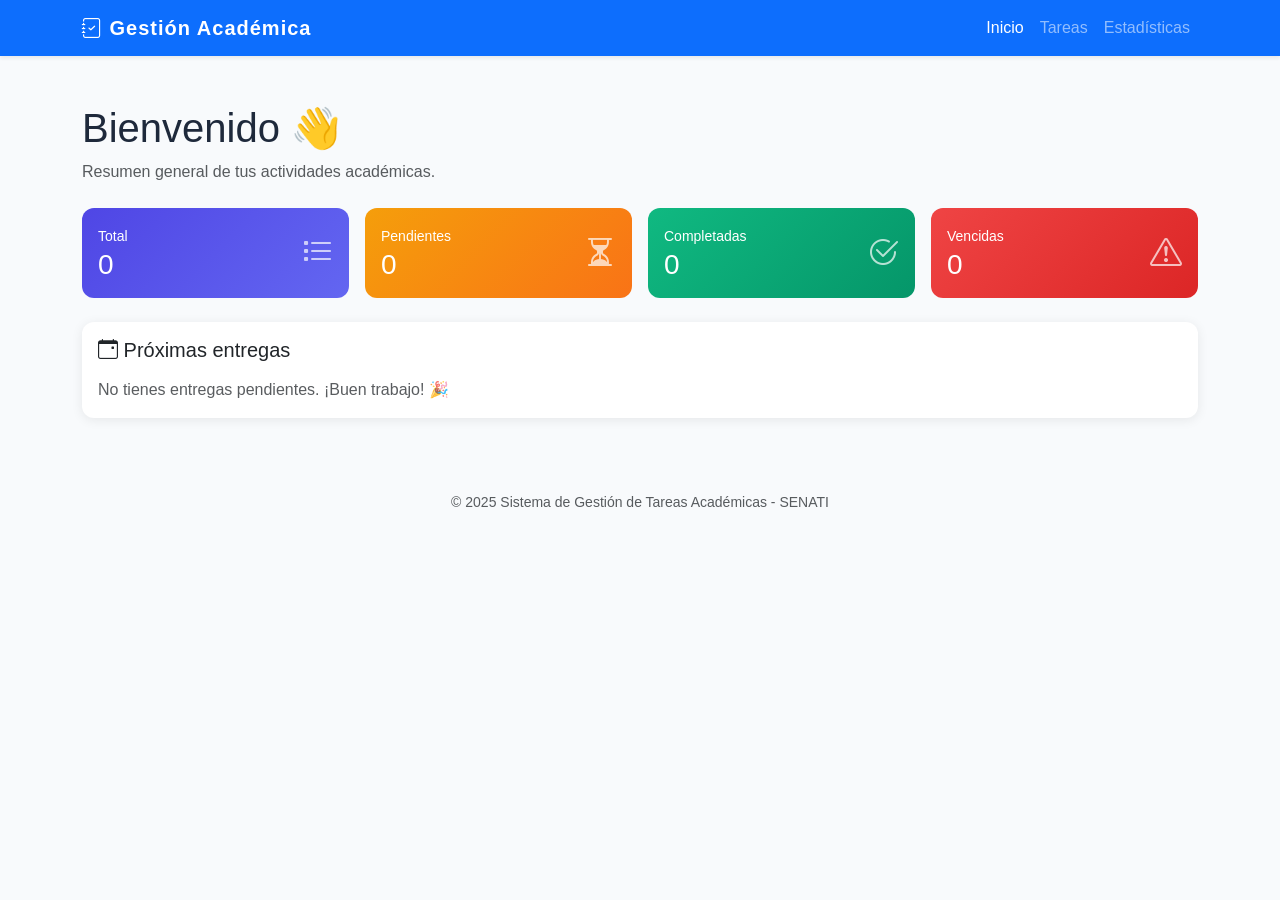
<file: index.html>
<!DOCTYPE html>
<html lang="es">
<head>
    <meta charset="UTF-8">
    <meta name="viewport" content="width=device-width, initial-scale=1.0">
    <title>Inicio | Gestión de Tareas Académicas</title>

    <!-- Bootstrap 5 -->
    <link href="https://cdn.jsdelivr.net/npm/bootstrap@5.3.2/dist/css/bootstrap.min.css" rel="stylesheet">
    <!-- Bootstrap Icons -->
    <link href="https://cdn.jsdelivr.net/npm/bootstrap-icons@1.11.1/font/bootstrap-icons.css" rel="stylesheet">
    <!-- CSS propio -->
    <link rel="stylesheet" href="css/styles.css">
</head>
<body>

<!-- ================= NAVBAR ================= -->
<nav class="navbar navbar-expand-lg navbar-dark bg-primary shadow-sm">
    <div class="container">
        <a class="navbar-brand" href="index.html">
            <i class="bi bi-journal-check"></i> Gestión Académica
        </a>
        <button class="navbar-toggler" type="button" data-bs-toggle="collapse" data-bs-target="#menu">
            <span class="navbar-toggler-icon"></span>
        </button>
        <div class="collapse navbar-collapse" id="menu">
            <ul class="navbar-nav ms-auto">
                <li class="nav-item"><a class="nav-link active" href="index.html">Inicio</a></li>
                <li class="nav-item"><a class="nav-link" href="tareas.html">Tareas</a></li>
                <li class="nav-item"><a class="nav-link" href="estadisticas.html">Estadísticas</a></li>
            </ul>
        </div>
    </div>
</nav>

<!-- ================= CONTENIDO ================= -->
<main class="container my-5">
    <h1 class="mb-2">Bienvenido 👋</h1>
    <p class="text-muted mb-4">Resumen general de tus actividades académicas.</p>

    <div class="row g-3 mb-4">
        <div class="col-6 col-md-3">
            <div class="card card-stat bg-total">
                <div class="card-body">
                    <div>
                        <small>Total</small>
                        <h3 id="stat-total" class="mb-0">0</h3>
                    </div>
                    <i class="bi bi-list-task icono"></i>
                </div>
            </div>
        </div>

        <div class="col-6 col-md-3">
            <div class="card card-stat bg-pendientes">
                <div class="card-body">
                    <div>
                        <small>Pendientes</small>
                        <h3 id="stat-pendientes" class="mb-0">0</h3>
                    </div>
                    <i class="bi bi-hourglass-split icono"></i>
                </div>
            </div>
        </div>

        <div class="col-6 col-md-3">
            <div class="card card-stat bg-completadas">
                <div class="card-body">
                    <div>
                        <small>Completadas</small>
                        <h3 id="stat-completadas" class="mb-0">0</h3>
                    </div>
                    <i class="bi bi-check2-circle icono"></i>
                </div>
            </div>
        </div>

        <div class="col-6 col-md-3">
            <div class="card card-stat bg-vencidas">
                <div class="card-body">
                    <div>
                        <small>Vencidas</small>
                        <h3 id="stat-vencidas" class="mb-0">0</h3>
                    </div>
                    <i class="bi bi-exclamation-triangle icono"></i>
                </div>
            </div>
        </div>
    </div>

    <div class="card form-card">
        <div class="card-body">
            <h5 class="card-title mb-3"><i class="bi bi-calendar-event"></i> Próximas entregas</h5>
            <div id="lista-proximas"></div>
        </div>
    </div>
</main>

<footer class="text-center text-muted py-4">
    <small>© 2025 Sistema de Gestión de Tareas Académicas - SENATI</small>
</footer>

<script src="https://cdn.jsdelivr.net/npm/bootstrap@5.3.2/dist/js/bootstrap.bundle.min.js"></script>
<script src="js/storage.js"></script>
<script src="js/dashboard.js"></script>
</body>
</html>
</file>
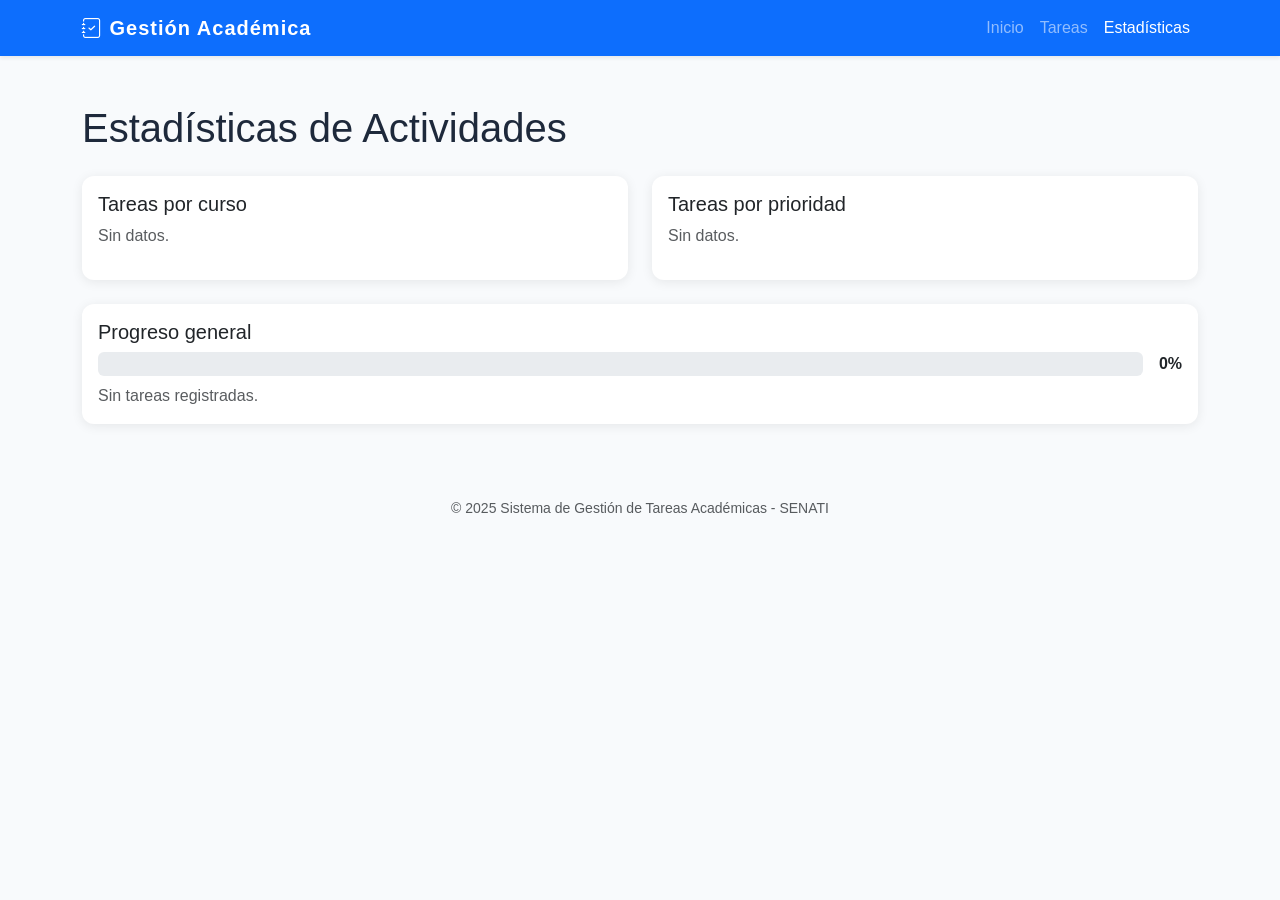
<file: estadisticas.html>
<!DOCTYPE html>
<html lang="es">
<head>
    <meta charset="UTF-8">
    <meta name="viewport" content="width=device-width, initial-scale=1.0">
    <title>Estadísticas | Gestión Académica</title>
    <link href="https://cdn.jsdelivr.net/npm/bootstrap@5.3.2/dist/css/bootstrap.min.css" rel="stylesheet">
    <link href="https://cdn.jsdelivr.net/npm/bootstrap-icons@1.11.1/font/bootstrap-icons.css" rel="stylesheet">
    <link rel="stylesheet" href="css/styles.css">
</head>
<body>

<nav class="navbar navbar-expand-lg navbar-dark bg-primary shadow-sm">
    <div class="container">
        <a class="navbar-brand" href="index.html"><i class="bi bi-journal-check"></i> Gestión Académica</a>
        <button class="navbar-toggler" type="button" data-bs-toggle="collapse" data-bs-target="#menu">
            <span class="navbar-toggler-icon"></span>
        </button>
        <div class="collapse navbar-collapse" id="menu">
            <ul class="navbar-nav ms-auto">
                <li class="nav-item"><a class="nav-link" href="index.html">Inicio</a></li>
                <li class="nav-item"><a class="nav-link" href="tareas.html">Tareas</a></li>
                <li class="nav-item"><a class="nav-link active" href="estadisticas.html">Estadísticas</a></li>
            </ul>
        </div>
    </div>
</nav>

<main class="container my-5">
    <h1 class="mb-4">Estadísticas de Actividades</h1>

    <div class="row g-4">
        <div class="col-md-6">
            <div class="card form-card">
                <div class="card-body">
                    <h5 class="card-title">Tareas por curso</h5>
                    <div id="stats-curso"></div>
                </div>
            </div>
        </div>

        <div class="col-md-6">
            <div class="card form-card">
                <div class="card-body">
                    <h5 class="card-title">Tareas por prioridad</h5>
                    <div id="stats-prioridad"></div>
                </div>
            </div>
        </div>

        <div class="col-12">
            <div class="card form-card">
                <div class="card-body">
                    <h5 class="card-title">Progreso general</h5>
                    <div class="d-flex align-items-center gap-3">
                        <div class="progress flex-grow-1" style="height: 24px;">
                            <div class="progress-bar bg-success" id="barra-progreso" style="width: 0%">0%</div>
                        </div>
                        <span id="texto-progreso" class="fw-bold">0%</span>
                    </div>
                    <p class="text-muted mt-2 mb-0" id="detalle-progreso">Sin tareas registradas.</p>
                </div>
            </div>
        </div>
    </div>
</main>

<footer class="text-center text-muted py-4">
    <small>© 2025 Sistema de Gestión de Tareas Académicas - SENATI</small>
</footer>

<script src="https://cdn.jsdelivr.net/npm/bootstrap@5.3.2/dist/js/bootstrap.bundle.min.js"></script>
<script src="js/storage.js"></script>
<script src="js/estadisticas.js"></script>
</body>
</html>
</file>
<file: css/styles.css>
/* ==============================
   ESTILOS GENERALES
   ============================== */
:root {
    --color-primario: #4f46e5;
    --color-secundario: #6366f1;
    --color-fondo: #f8fafc;
    --color-texto: #1e293b;
}

body {
    background-color: var(--color-fondo);
    color: var(--color-texto);
    font-family: 'Segoe UI', Tahoma, sans-serif;
    min-height: 100vh;
}

.navbar-brand {
    font-weight: bold;
    letter-spacing: 1px;
}

/* ==============================
   TARJETAS DEL DASHBOARD
   ============================== */
.card-stat {
    border: none;
    border-radius: 12px;
    color: #fff;
    transition: transform 0.2s ease;
}

.card-stat:hover {
    transform: translateY(-4px);
}

.card-stat .card-body {
    display: flex;
    align-items: center;
    justify-content: space-between;
}

.card-stat .icono {
    font-size: 2rem;
    opacity: 0.7;
}

.bg-pendientes   { background: linear-gradient(135deg, #f59e0b, #f97316); }
.bg-completadas  { background: linear-gradient(135deg, #10b981, #059669); }
.bg-total        { background: linear-gradient(135deg, #4f46e5, #6366f1); }
.bg-vencidas     { background: linear-gradient(135deg, #ef4444, #dc2626); }

/* ==============================
   TABLA DE TAREAS
   ============================== */
.tabla-tareas td,
.tabla-tareas th {
    vertical-align: middle;
}

.badge-prioridad-alta  { background-color: #dc2626; }
.badge-prioridad-media { background-color: #f59e0b; }
.badge-prioridad-baja  { background-color: #10b981; }

.tarea-completada {
    text-decoration: line-through;
    color: #94a3b8;
}

/* ==============================
   FORMULARIO
   ============================== */
.form-card {
    border: none;
    border-radius: 12px;
    box-shadow: 0 2px 12px rgba(0,0,0,0.08);
}

/* ==============================
   RESPONSIVE
   ============================== */
@media (max-width: 576px) {
    .card-stat .icono { font-size: 1.4rem; }
    h1, h2 { font-size: 1.4rem; }
}
</file>
